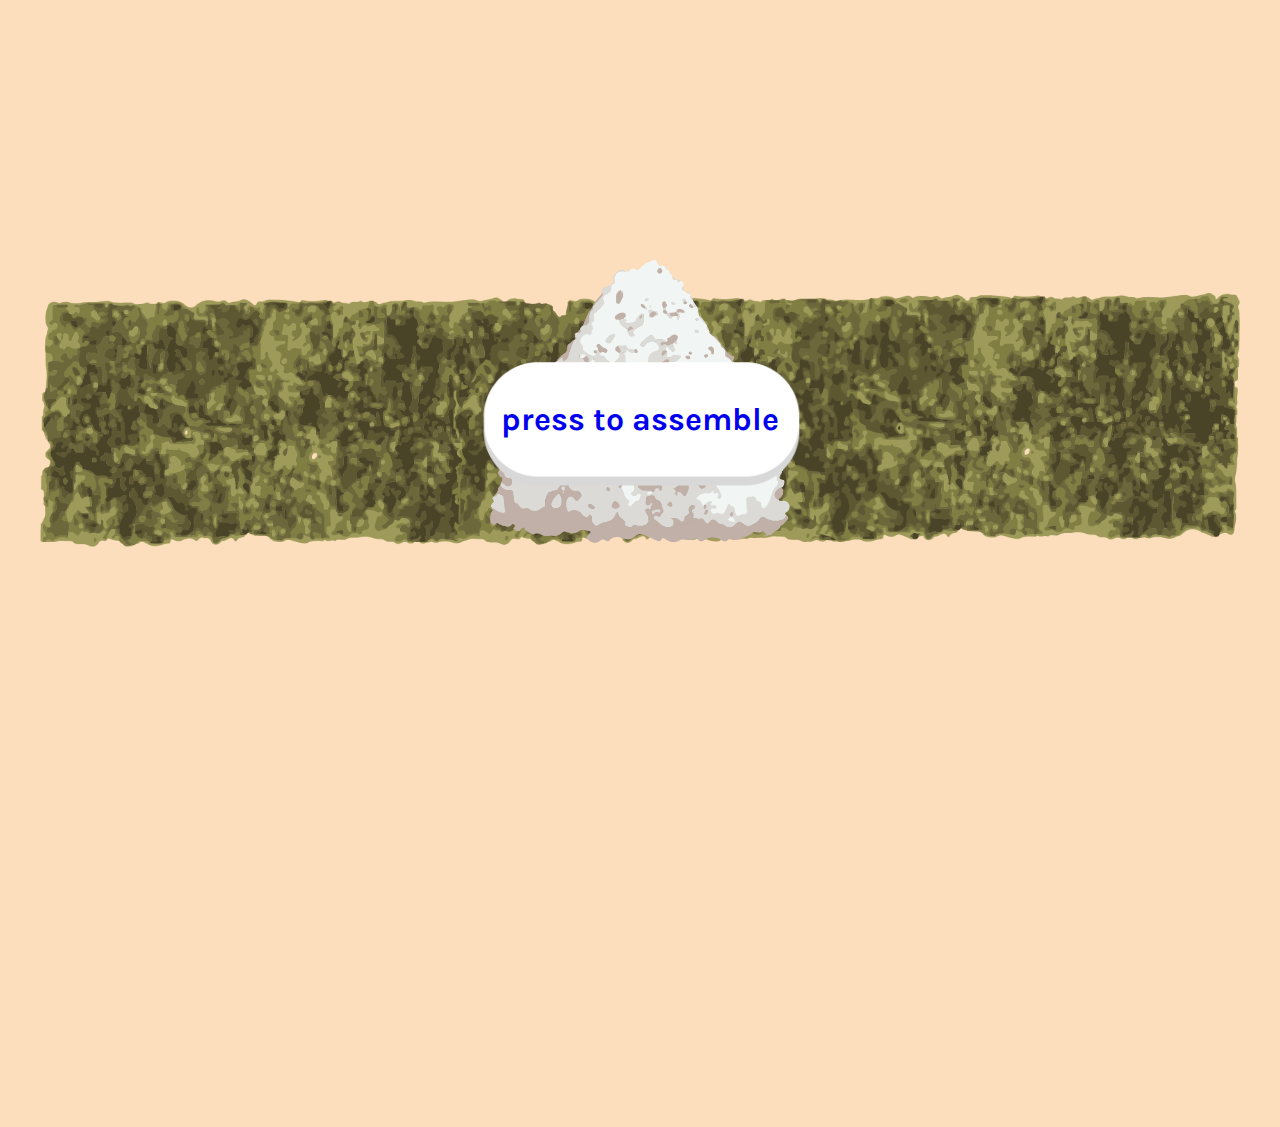
<file: index.html>
<!DOCTYPE html>
<html>
    <head>
        <meta charset="utf-8">
        <link href="https://fonts.googleapis.com/css?family=Karla&display=swap" rel="stylesheet">
        <link rel="stylesheet" type="text/css" href="assets/css/styles.css">
        <title>Onigiri Maker</title>	
    </head>
    <body>
        <div class="start">
                <a href="onigiri_landing.html"><h1>press to assemble</h1></a>
        </div>
        <div class="riceball-menu">
            <img src="assets/img/riceball.png" width="300px">
        </div>
        <div class="seaweed-menu">
            <img src="assets/img/seaweed.png" width="1200px">
        </div>
        <!-- <div class="startbutton">
            <img src="assets/img/startbutton.png" width="900px">
        </div> -->
        <div class="startbutton">
            <a href="onigiri_landing.html"><img src="assets/img/startbutton.png" width="900px"></a>
    </div>

    </body>
</html>
</file>
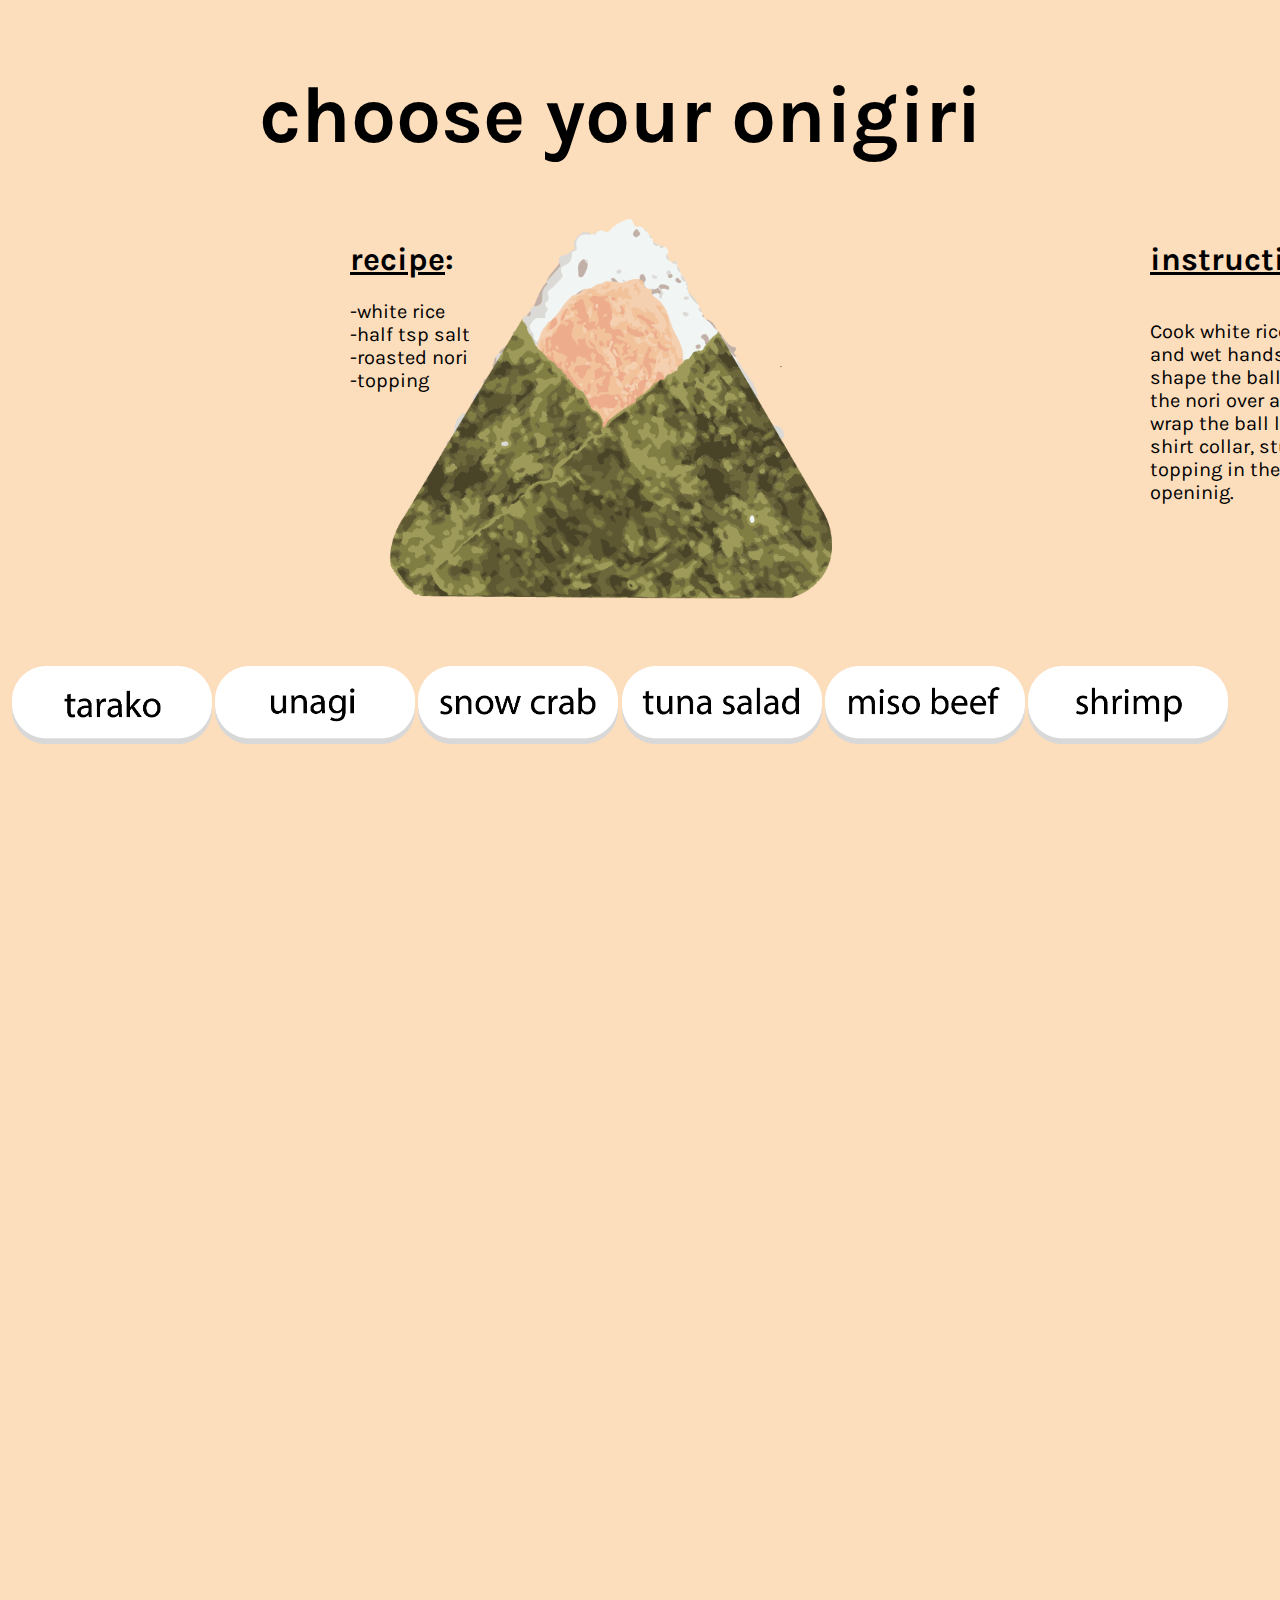
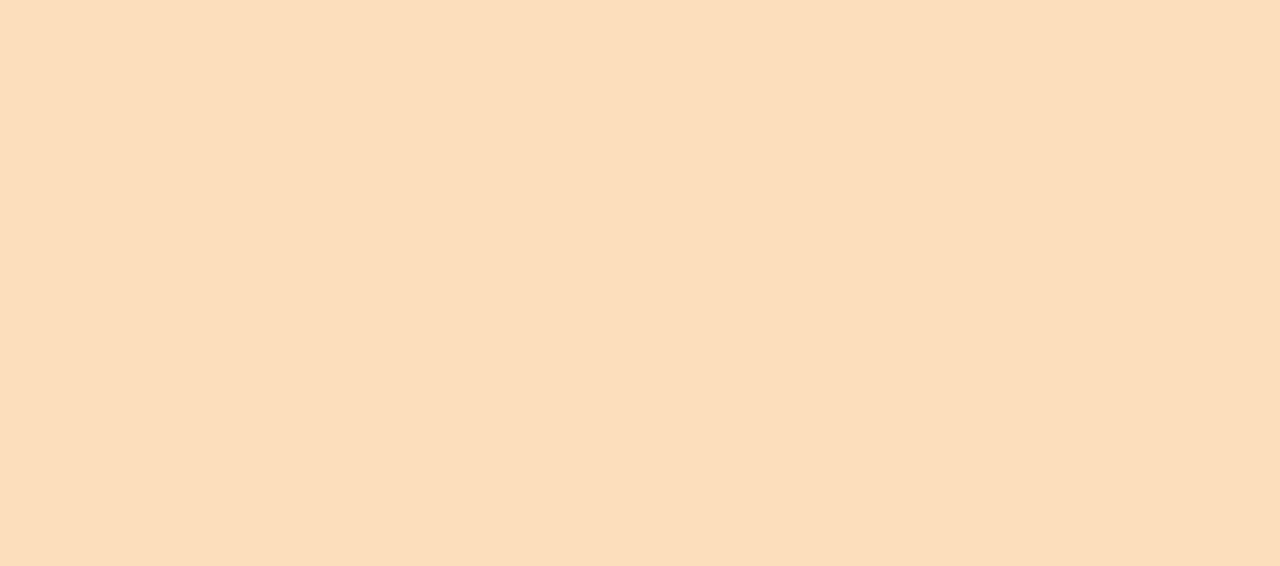
<file: onigiri_landing.html>
<!DOCTYPE html>
<html>
    <head>
        <meta charset="utf-8">
        <link href="https://fonts.googleapis.com/css?family=Karla&display=swap" rel="stylesheet">
        <link rel="stylesheet" type="text/css" href="assets/css/styles.css">
        <title>Onigiri Maker</title>	
    </head>
    <body>
        
<!-- ongiri  -->
     <div id="onigiri-container">   
        <div id="choose-title">
            <h1>choose your onigiri</h1>
        </div>

        <div id="onigiri">
            <a class="tarako" href="#tarako">
                <img src="assets/img/tarako.png" width="1400px">
            </a>
            
            <div class="seaweedwrap-starter">
                <img src="assets/img/seaweedwrap.png" width="1425px">
            </div>
            <div class="riceball-starter">
                <img src="assets/img/riceball.png" width="400px">
            </div>
        </div>
        
<!-- item text -->
        
        <div id="tarako-recipe">
            <div id="recipe">
                <h1><u>recipe</u>:</h1>
                <div class="recipe-list">-white rice</div>
                <div class="recipe-list">-half tsp salt</div>
                <div class="recipe-list">-roasted nori</div>
                <div class="recipe-list">-topping</div>
            </div>
            <div id="instructions">
                <h1><u>instructions</u>:</h1>
                <div class="instruction-description"><p>Cook white rice, 
                salt and wet hands to shape the ball, roast the nori over 
                a flame, wrap the ball like a shirt collar, stuff topping in the openinig. </p>
                </div>
            </div>
        </div>
        
<!-- selector items -->
        
   <!--     <div id="onigiri-spine">
            <div id="topping-button1" class="topping-button">
            <img src="assets/img/tarako-button.png" width="200px">
            </div>
            <div id="topping-button2" class="topping-button">
            <img src="assets/img/unagi-button.png" width="200px">
            </div>
            <div id="topping-button3" class="topping-button">
            <img src="assets/img/snowcrab-button.png" width="200px">
            </div>
            <div id="topping-button4" class="topping-button">
            <img src="assets/img/tunasalad-button.png" width="200px">
            </div>
            <div id="topping-button5" class="topping-button">
            <img src="assets/img/misobeef-button.png" width="200px">
            </div>
            <div id="topping-button6" class="topping-button">
            <img src="assets/img/shrimp-button.png" width="200px">
            </div>
-->
<!--
         <div id="onigiri-spine">
            <button onclick="tarakoButtonClicked()">
            <img src="assets/img/tarako-button.png" width="200px">
            </button>  
            <button onclick="unagiButtonClicked()">
            <img src="assets/img/unagi-button.png" width="200px">
            </button>
            <button onclick="crabButtonClicked()">
            <img src="assets/img/snowcrab-button.png" width="200px">
            </button>
            <button onclick="tunaButtonClicked()">
            <img src="assets/img/tunasalad-button.png" width="200px">
            </button>
            <button onclick="beefButtonClicked()">
            <img src="assets/img/misobeef-button.png" width="200px">
            </button>
            <button onclick="shrimpButtonClicked()">
            <img src="assets/img/shrimp-button.png" width="200px">
            </button>
         </div> 
-->
         
 <!--        <div id="onigiri-spine">
            <button type="button" onclick="tarakoButtonClicked()">tarako</button>  
            <button onclick="unagiButtonClicked()">
            <img src="assets/img/unagi-button.png" width="200px">
            </button>
            <button onclick="crabButtonClicked()">
            <img src="assets/img/snowcrab-button.png" width="200px">
            </button>
            <button onclick="tunaButtonClicked()">
            <img src="assets/img/tunasalad-button.png" width="200px">
            </button>
            <button onclick="beefButtonClicked()">
            <img src="assets/img/misobeef-button.png" width="200px">
            </button>
            <button onclick="shrimpButtonClicked()">
            <img src="assets/img/shrimp-button.png" width="200px">
            </button>
         </div> 
         -->
        <div id="onigiri-spine">
            <a href="#" class="topping-button">
                <img onclick="tarakoButtonClicked()" src="assets/img/tarako-button.png" width="200px"></a> 
            <a href="#" class="topping-button">
                <img onclick="unagiButtonClicked()" src="assets/img/unagi-button.png" width="200px"></a> 
            <a href="#" class="topping-button">
                <img onclick="crabButtonClicked()" src="assets/img/snowcrab-button.png" width="200px"></a> 
            <a href="#" class="topping-button">
                <img onclick="tunaButtonClicked()" src="assets/img/tunasalad-button.png" width="200px"></a>
            <a href="#" class="topping-button">
                <img onclick="beefButtonClicked()" src="assets/img/misobeef-button.png" width="200px"></a>
            <a href="#" class="topping-button">
                <img onclick="shrimpButtonClicked()" src="assets/img/shrimp-button.png" width="200px"></a>
            
         </div> 
         <script type="text/javascript" src="assets/scripts/onigiri.js"></script>
         
    </div>
    </body>
</html>
</file>
<file: assets/css/styles.css>
body {
    margin: 0;
    padding:0;
    background: #FCDDBC;
    font-family: 'Karla', sans-serif;
}

/* ongiri-landing */

.seaweed-menu {
    display: flex;
    justify-content: center;
    align-items: center;
    position: relative;
    top: -70px;
}

.riceball-menu {
    display: flex;
    justify-content: center;
    position: relative;
    top: 180px;
    z-index: 1;
    animation: translateY 0.5s ease-out 1; 
}

.start {
    display: flex;
    justify-content: center;
    position: relative;
    top: 380px;
    z-index: 3;
}

.startbutton {
    display: flex;
    justify-content: center;
    position: relative;
    top: -460px;
    left: 14px;
    z-index: 2;
}

@keyframes translateY {
    0% { top: -500px; }
    100% { top: 190px; }
}


/* ongiri-starter */

#choose-title {
    font-size: 30pt;
    display: flex;
    justify-content: center;
    position: relative;
    top: 15px;
    right: 20px;
}

.riceball-starter {
    display: flex;
    justify-content: center;
    position: relative;
    top: -1570px;
    right: 30px;
}

.seaweedwrap-starter {
    display: flex;
    justify-content: center;
    position: relative;
    bottom: 1000px;
    right: 26px;
    z-index: 1;
}

.tarako {
    display: flex;
    justify-content: center;
    position: relative;
    left: 44px;
    top: -220px;
    z-index: 1;
    animation: dropTopping 0.5s ease-out 1;
}

#tarako-recipe {
    display: flex;
    justify-content: space-around;
    align-items: flex-start;
    position: absolute;
    top: 220px;
}

#recipe {
    display: flex;
    justify-content: flex-start;
    flex-direction: column;
    position: absolute;
    left: 350px;
}

.recipe-list {
    font-size: 15pt;
    display: flex;

}

#instructions {
    display: flex;
    flex-direction: column;
    margin-right: 1300px;
    position: relative;
    right: -1100px;
    left: 1150px;
}

.instruction-description {
    font-size: 15pt;
}

#onigiri-spine {
    display: flex;
    flex-direction: row;
    justify-content: space-around;
    position: relative;
    margin-left: 10px;
    margin-top: -1500px;
    margin-right: 50px;
    z-index: 1;
}

.topping-button:hover {
    transform: scale(1.1);
}

.topping-button:focus {
    transform: scale(1.1);
}

button {
    width: 150px;
    height: 50px;
    font-family: "Karla";
    font-size: 20px;
    border-radius: 40%;
}

a {
    text-decoration: none;
}

@keyframes dropTopping {
    0% { top: -900px; }
    50% { top: -310px; }
    100% { top: -220px; }
}
</file>
